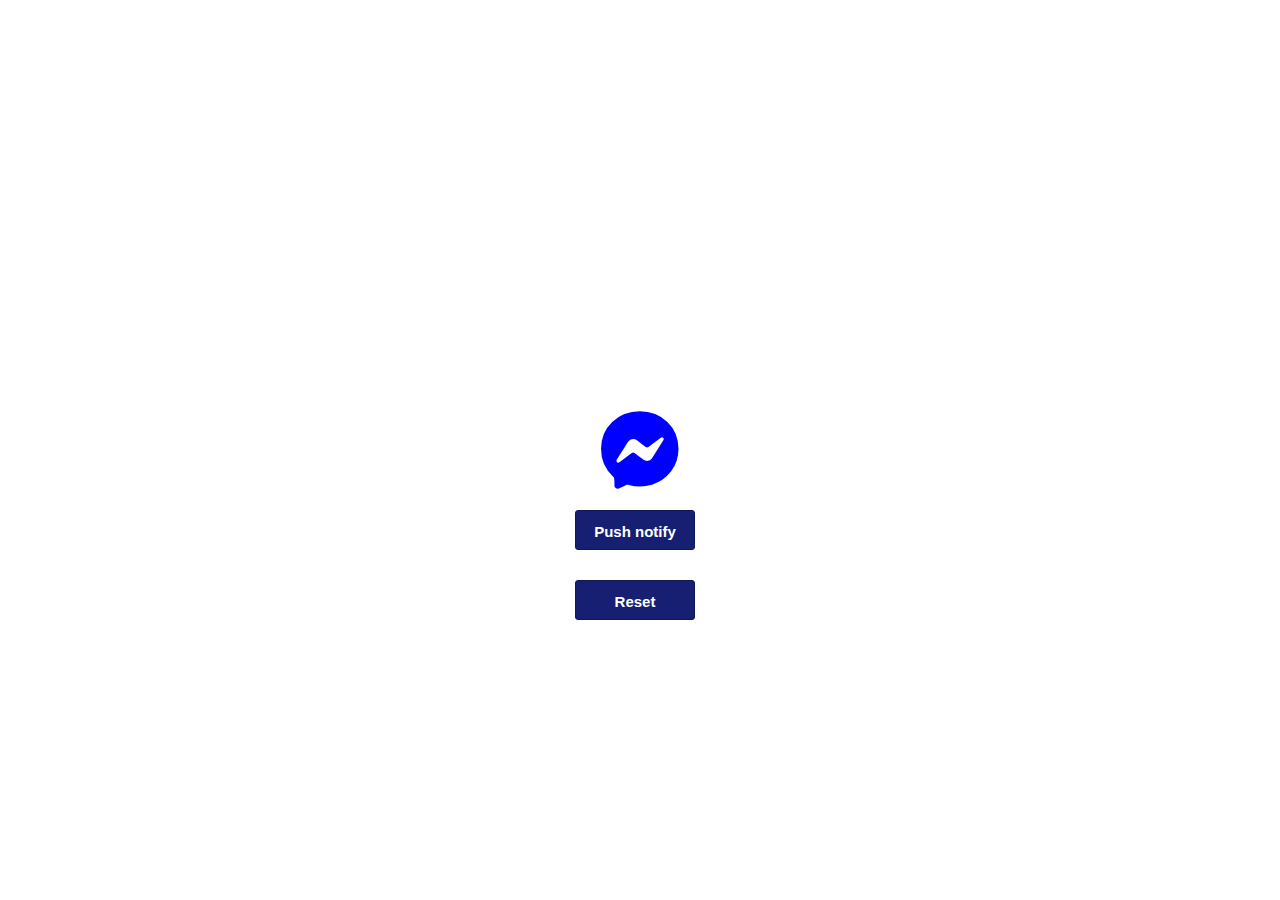
<file: 4-notification-button/index.html>
<!DOCTYPE html>
<html lang="en">

<head>
    <meta charset="UTF-8">
    <meta http-equiv="X-UA-Compatible" content="IE=edge">
    <meta name="viewport" content="width=device-width, initial-scale=1.0">
    <link rel="stylesheet" href="./style.css">
    <link rel="stylesheet" href="https://use.fontawesome.com/releases/v5.6.3/css/all.css">
    
  
    <title>Notification</title>
</head>

<body>

    <div class="container">
        <div class="notify"></div>
        <i class="fab fa-facebook-messenger"></i>
        <button class="btn-activate">Push notify</button>
        <button class="btn-reset">Reset</button>
        


    </div>
    <script src="./button.js"></script> 
</body>

</html>
</file>
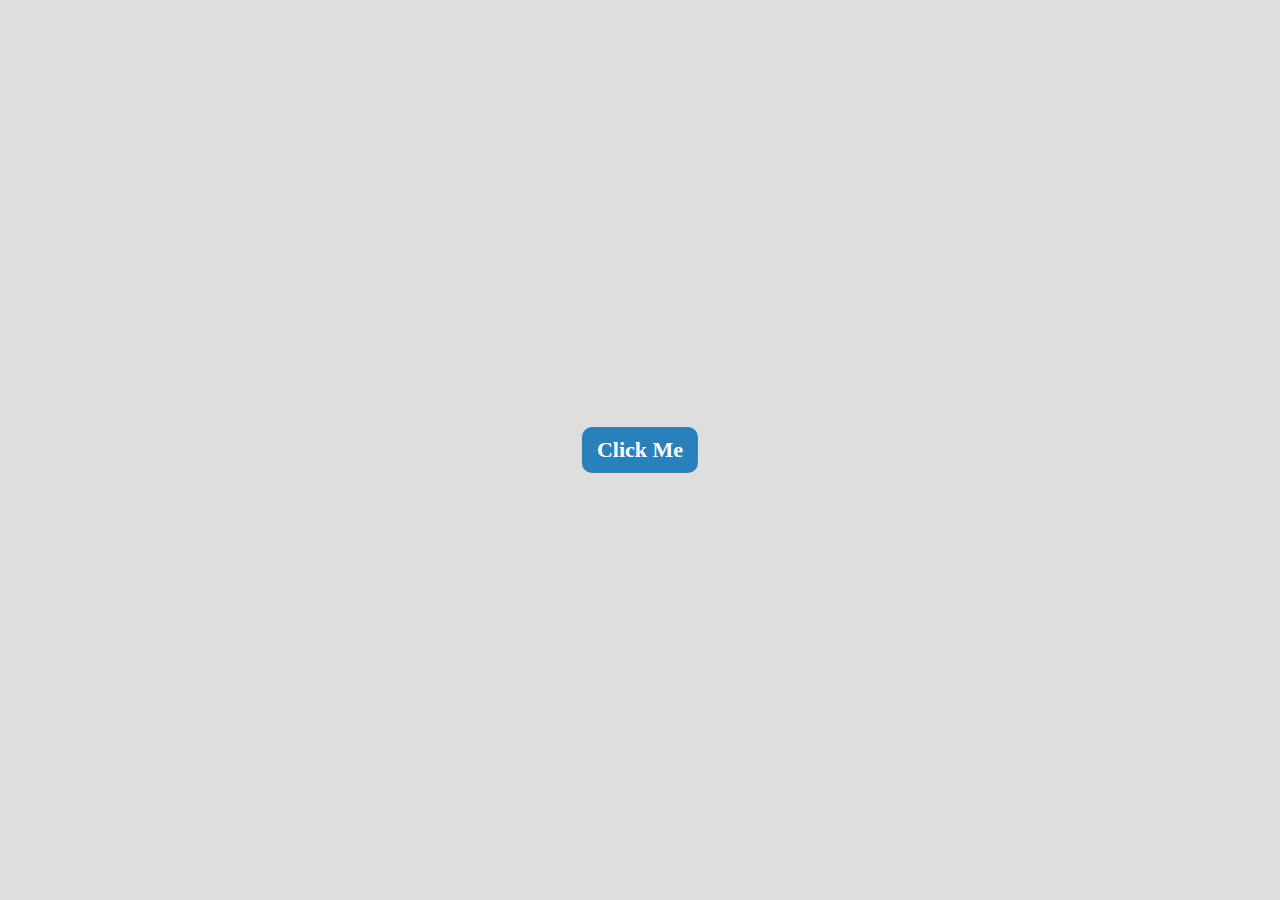
<file: 5-Alert-icon/index.html>
<!DOCTYPE html>
<html lang="en">

<head>
    <meta charset="UTF-8">
    <meta http-equiv="X-UA-Compatible" content="IE=edge">
    <meta name="viewport" content="width=device-width, initial-scale=1.0">
    <link rel="stylesheet" href="./style.css">
    <link href="https://use.fontawesome.com/releases/v5.6.1/css/all.css" rel="stylesheet">
    <script src="https://code.jquery.com/jquery-3.6.1.js"></script>
    <script>
        $(document).ready(function () {
            $('.click').click(function () {
                $('.popup_box').css({
                    "opacity": "1", "pointer-events": "auto"
                });
            });
            $('.btn1').click(function () {
                $('.popup_box').css({
                    "opacity": "0", "pointer-events": "none"
                });
            });
            $('.btn2').click(function () {
                $('.popup_box').css({
                    "opacity": "0", "pointer-events": "none"
                });
                alert("Your account is succesfully deleted");
                $('.click').text ("Account Deleted");
            });
        });      
    </script>
    <title>Popup_box</title>


</head>

<body>

    <a href="#" class="click">Click Me</a>
    <div class="popup_box">
        <i class="fas fa-exclamation"></i>
        <h1>Your account will be deleted permanently</h1>
        <label> Are you sure to proceed?</label>
        <div class="btns">
            <a href="#" class="btn1">Cancel Process</a>
            <a href="#" class="btn2">Delete account</a>
        </div>
    </div>






</body>

</html>
</file>
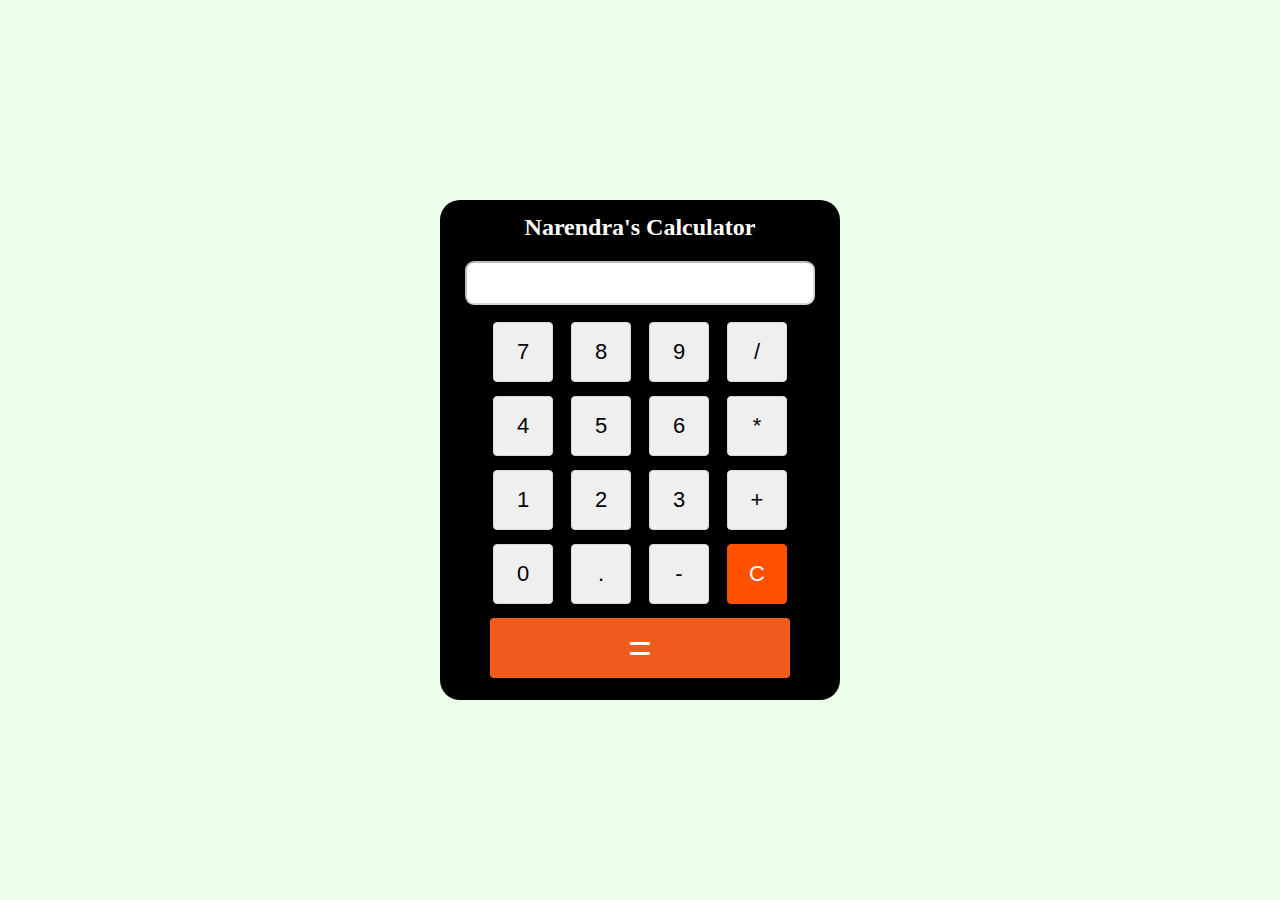
<file: 7-Calculator/index.html>
<!DOCTYPE html>
<html lang="en">
  <head>
    <meta charset="UTF-8" />
    <meta http-equiv="X-UA-Compatible" content="IE=edge" />
    <meta name="viewport" content="width=device-width, initial-scale=1.0" />
    <title>Calculator</title>

    <link rel="stylesheet" href="./style.css" />
  </head>
  <body>
    <div class="container">
      <form name="forms" class="calculator">
        <h2>Narendra's Calculator</h2>
        <input type="text" name="display" id="display" disabled />
        <div class="button">
          <input type="button" id="seven" value="7" />
          <input type="button" id="eight" value="8" />
          <input type="button" id="nine" value="9" />
          <input type="button" id="divide" value="/" /><br />
          <input type="button" id="four" value="4" />
          <input type="button" id="five" value="5" />
          <input type="button" id="six" value="6" />
          <input type="button" id="multiply" value="*" /><br />
          <input type="button" id="one" value="1" />
          <input type="button" id="two" value="2" />
          <input type="button" id="three" value="3" />
          <input type="button" id="plus" value="+" /><br />
          <input type="button" id="zero" value="0" />
          <input type="button" id="dot" value="." />
          <input type="button" id="minus" value="-" />
          <input type="button" id="clear" value="C" /><br />
          <input type="button" id="equal" value="=" />
        </div>
      </form>
    </div>
    <script src="https://code.jquery.com/jquery-3.6.1.js" integrity="sha256-3zlB5s2uwoUzrXK3BT7AX3FyvojsraNFxCc2vC/7pNI=" crossorigin="anonymous"></script>
    <script src="./script.js"></script>
  </body>
</html>
</file>
<file: 4-notification-button/style.css>
.container{
    position:absolute;
    left: 50%;
    top: 50%;
    transform: translate(-50%, -50% );
    font-family: Arial, Helvetica, sans-serif;
    text-align: center;
    }

.container .fab{
    color: blue;
    font-size: 80px; 
}

.container .notify::before{
    position: absolute;
    content: attr(data-count);
    background: linear-gradient(#ff1a1a , #ff0000, #e60000);
    top: 0px;
    right: -4px;
    font-size: 20px;
    font-weight: bold;
    border: 2px solid black;
    color: white;
    padding: 5px 12px;
    border-radius: 50px;
    line-height: 100%;
    box-shadow: 0 0 10 rgba(0,0,0,0.2, green, blue, alpha);
    opacity: 0;
    transition: opacity 0.1s ease-out;
    animation: animate 0.9s ease-out infinite alternate;
}

@keyframes animate{
    0%{
        transform: scale(1);
    }
    100%{
        transform: scale(1.09);
    }

}

.notify.add-numb::before{
    opacity: 1;
}

.container .btn-activate{
    position: absolute;
    left: -25px;
    top: 100px;
    height: 40px;
    width: 120px;
    color: white;
    font-size: 15px;
    font-weight: bold;
    border: 1px solid #111755;
    background: #171f72;
    border-radius: 3px;
    line-height: 40px;
    outline: none;
    cursor: pointer;
    }

    .container .btn-reset{
        position: absolute;
        left: -25px;
        top: 170px;
        height: 40px;
        width: 120px;
        color: white;
        font-size: 15px;
        font-weight: bold;
        border: 1px solid #111755;
        background: #171f72;
        border-radius: 3px;
        line-height: 40px;
        outline: none;
        cursor: pointer;
        }

.btn:hover{

transform: scale(1.05);
background:#161d6a;

}
</file>
<file: 5-Alert-icon/style.css>
*{
    padding: 0;
    margin: 0;
    box-sizing: border-box;
    text-decoration: none;
}

body{
    background-color: #dedede;

}

.click, .popup_box{
    position: absolute;
    top: 50%;
    left: 50%;
    transform: translate(-50%,-50%);
}

.click{
    background: #2981bc;
    color: white;
    font-size: 22px;
    padding: 10px 15px;
    border-radius: 10px;
    border:none;
    text-align: center;
    font-weight: bold;

}

.popup_box{
    user-select: none;
    width: 400px;
    background: #f2f2f2 ;
    text-align: center;
    align-items: center;
    padding: 40px;
    border: 1px solid #b3b3b3;
    box-shadow:0px 5px 10px rgba(0, 0, 0, 0.2) ;
    z-index: 9999;
    opacity: 0;
    pointer-events: none;
    transition: all .3s ease-in-out;
}

.popup_box i{
    font-size: 40px;
    color: #eb9447;
    border: 5px solid#eb9447;
    padding: 20px 40px;
    border-radius: 50%;
    margin: -10px 0 20px 0;

}

.popup_box h1{
    font-size: 30px;
    color: #1b2631;
    margin-bottom: 5px;
}

.popup_box label{
    font-size: 23px;
    color: #404040;
}

.popup_box .btns{
   margin: 40px 0 0 0;
}

.btns .btn1, .btns .btn2{
    margin: 2px 6px;
    background-color: #2981bc;
    color: white;
    padding: 8px 10px;
    border-radius: 5px;

}

.btns .btn2{
    background: #ff3333;
    margin-left: 20px;
    border: 1px solid #cc0000;
}

.btn1:hover{
    transition: .5s;
    background: #8c8c8c;
}
.btn2:hover{
    transition: .5s;
    background: #e60000;
}
</file>
<file: 7-Calculator/style.css>
*{
    margin: 0;
    padding: 0;
    box-sizing: border-box;
    outline: none;
}

body{
    background: rgba(205, 252, 205, 0.427);
}
.container{
    position: absolute;
    top: 50%;
    left: 50%;
    transform: translate(-50%,-50%);
    background: black;
    width: 400px;
    height: 500px;
    border-radius:20px;
   display: flex;
   text-align: center;
 
   justify-content: center;
  }

  input[type="text"]{
    height: 30px;
    width: 350px;
    margin-top: 20px;
    border-radius: 9px;
    color: black;
    font-size: 22px;
    font-weight: bold;
text-align: right;
padding: 20px;
background: white;
}
h2{
    color: white;
    margin-top: 14px;
}
form .button{
    width: 350px;
    margin:10px 25px 0 25px;
    padding: ;
}
input[type="button"]{
 height: 60px;
 width: 60px;
 margin:7px;
 font-size: 22px;
 line-height: 50px;
 border: 1px solid #d9d9d9;
 border-radius: 4px;   
}

#equal{
    width: 300px;
    background: rgb(240, 92, 29);
    border: 1px solid rgba(240, 92, 29, 0.676);
    color: white;
    font-size: 40px;
}
#clear{
    background-color: rgb(255, 81, 0);
    border: 1px solid rgb(255, 81, 0) ;
    color: white;
}
</file>
